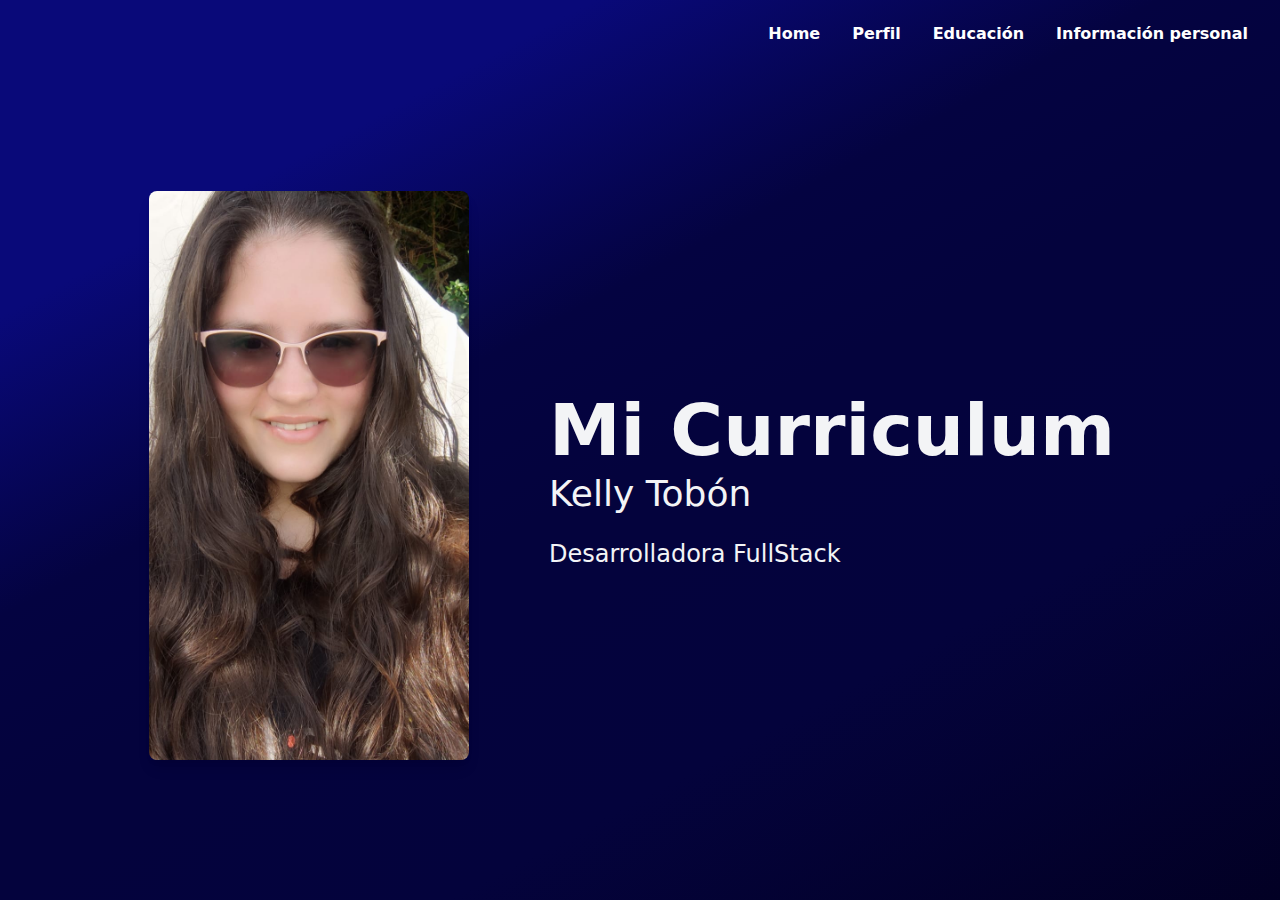
<file: curriculum-vitae/index.html>
<!DOCTYPE html>
<html lang="es">
<head>
    <meta charset="UTF-8">
    <meta name="viewport" content="width=device-width, initial-scale=1.0">
    <title>Mi CV</title>
    <link rel="stylesheet" href="styles.css">
</head>
<body class="flex flex-col">
    <header>
        <div class="mx-auto pl-4 pr-4 flex justify-end">
            <nav class="flex ml-4">
                <a href="index.html" class="pb-2 pt-2 pl-4 pr-4 rounded text-white font-semibold hover-bg-gray-600 no-underline">Home</a>
                <a href="profile.html" class="pb-2 pt-2 pl-4 pr-4 rounded text-white font-semibold hover-bg-gray-600 no-underline">Perfil</a>
                <a href="education.html" class="pb-2 pt-2 pl-4 pr-4 rounded text-white font-semibold hover-bg-gray-600 no-underline">Educación</a>
                <a href="personal-information.html" class="pb-2 pt-2 pl-4 pr-4 rounded text-white font-semibold hover-bg-gray-600 no-underline">Información personal</a>
            </nav>
        </div>
    </header>

    <main class="flex-grow flex items-center justify-center">
        <div class="mx-auto flex flex-row items-center gap-4">

            <div class="mb-4 flex justify-center">
                <img src="../assets/photo.jpg" alt="Foto" class="w-full h-auto max-w-xs rounded-lg shadow-lg">
            </div>

            <div class="text-center pl-4 pr-4">
                <h1 class="text-4xl font-bold mb-4">Mi Curriculum</h1>
                <p class="text-2xl mb-2">Kelly Tobón</p>
                <p class="text-lg ">Desarrolladora FullStack</p>
            </div>
        </div>
    </main>
</body>
</html>
</file>
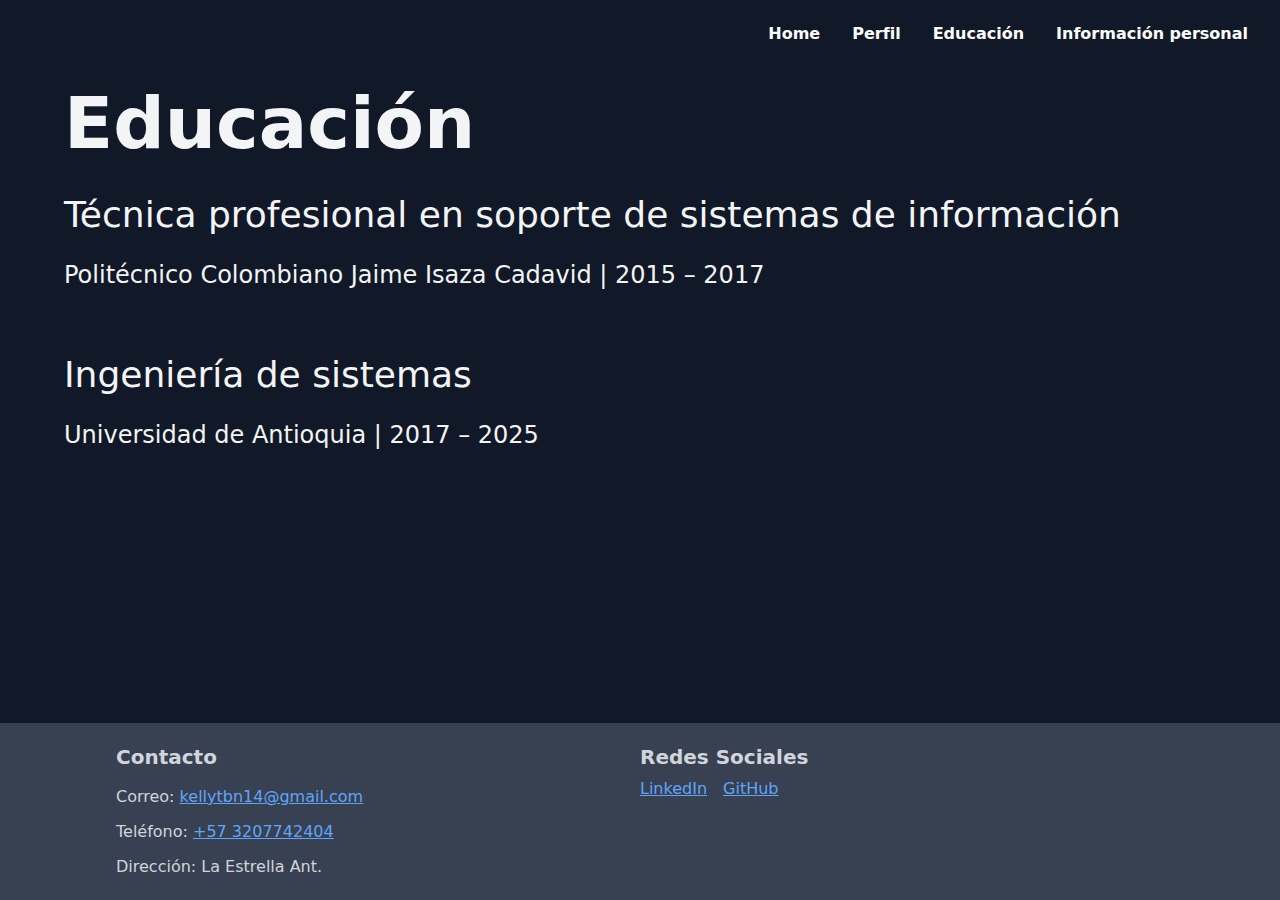
<file: curriculum-vitae/education.html>
<!DOCTYPE html>
<html lang="es">
<head>
    <meta charset="UTF-8">
    <meta name="viewport" content="width=device-width, initial-scale=1.0">
    <title>Mi CV</title>
    <link rel="stylesheet" href="styles.css">
</head>
<body class="flex flex-col text-gray-100 bg-gray-800">
    <header class="bg-gray-900">
        <div class="mx-auto pl-4 pr-4 flex justify-end">
            <nav class="flex ml-4">
                <a href="index.html" class="pb-2 pt-2 pl-4 pr-4 rounded text-white font-semibold hover-bg-gray-600 no-underline">Home</a>
                <a href="profile.html" class="pb-2 pt-2 pl-4 pr-4 rounded text-white font-semibold hover-bg-gray-600 no-underline">Perfil</a>
                <a href="education.html" class="pb-2 pt-2 pl-4 pr-4 rounded text-white font-semibold hover-bg-gray-600 no-underline">Educación</a>
                <a href="personal-information.html" class="pb-2 pt-2 pl-4 pr-4 rounded text-white font-semibold hover-bg-gray-600 no-underline">Información personal</a>
            </nav>
        </div>
    </header>

    <main class="flex-grow flex bg-gray-900">
        <div class="pl-16">
            <h1 class="text-4xl font-bold">Educación</h1>
            <div class="mt-16">
                <p class="text-2xl mb-2">Técnica profesional en soporte de sistemas de información</p>
                <p class="text-lg ">Politécnico Colombiano Jaime Isaza Cadavid | 2015 – 2017</p>
            </div>
            <div class="mt-16">
                <p class="text-2xl mb-2">Ingeniería de sistemas</p>
                <p class="text-lg ">Universidad de Antioquia | 2017 – 2025</p>
            </div>
        </div>
    </main>

    <footer class="bg-gray-700 text-gray-300">
        <div class="mx-auto pl-4 pr-4">
            <div class="flex flex-wrap justify-between ml-100px mr-100px">

                <div class="w-50 mb-4">
                    <h3 class="text-xl font-semibold mb-2">Contacto</h3>
                    <p class="mb-2">Correo: <a href="mailto:kellytbn14@gmail.com" class="text-blue-400 hover:underline">kellytbn14@gmail.com</a></p>
                    <p class="mb-2">Teléfono: <a href="tel:+57 3207742404" class="text-blue-400 hover:underline">+57 3207742404</a></p>
                    <p class="mb-2">Dirección: La Estrella Ant.</p>
                </div>

                <div class="w-50 flex flex-col">
                    <h3 class="text-xl font-semibold mb-2">Redes Sociales</h3>
                    <div class="flex gap">
                        <a href="https://linkedin.com/in/kellytbn" class="text-blue-400 hover:underline" target="_blank">LinkedIn</a>
                        <a href="https://github.com/kellytbn14" class="text-blue-400 hover:underline" target="_blank">GitHub</a>
                    </div>
                </div>
            </div>
        </div>
    </footer>
</body>
</html>
</file>
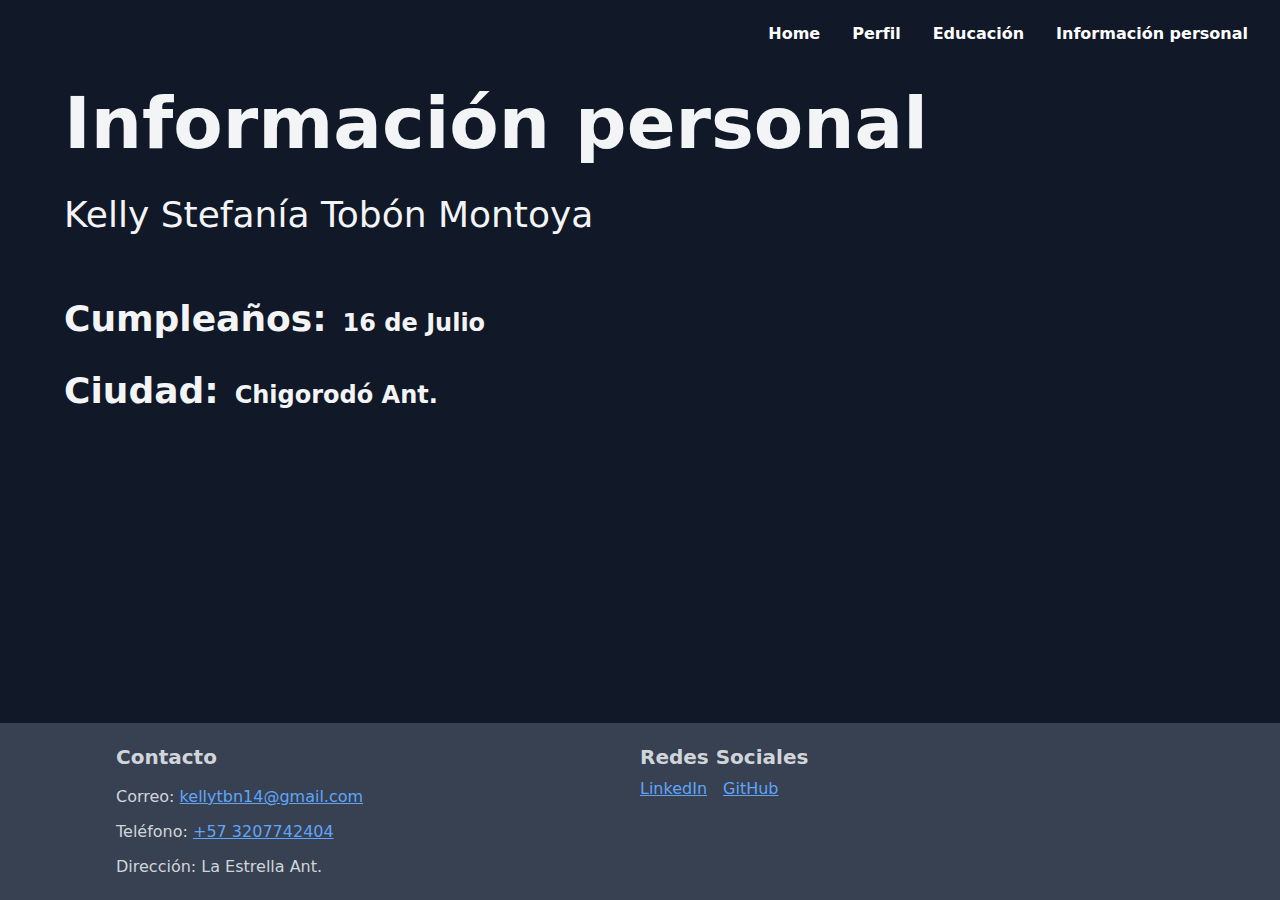
<file: curriculum-vitae/personal-information.html>
<!DOCTYPE html>
<html lang="es">
<head>
    <meta charset="UTF-8">
    <meta name="viewport" content="width=device-width, initial-scale=1.0">
    <title>Mi CV</title>
    <link rel="stylesheet" href="styles.css">
</head>
<body class="flex flex-col text-gray-100 bg-gray-800">
    <header class="bg-gray-900">
        <div class="mx-auto pl-4 pr-4 flex justify-end">
            <nav class="flex ml-4">
                <a href="index.html" class="pb-2 pt-2 pl-4 pr-4 rounded text-white font-semibold hover-bg-gray-600 no-underline">Home</a>
                <a href="profile.html" class="pb-2 pt-2 pl-4 pr-4 rounded text-white font-semibold hover-bg-gray-600 no-underline">Perfil</a>
                <a href="education.html" class="pb-2 pt-2 pl-4 pr-4 rounded text-white font-semibold hover-bg-gray-600 no-underline">Educación</a>
                <a href="personal-information.html" class="pb-2 pt-2 pl-4 pr-4 rounded text-white font-semibold hover-bg-gray-600 no-underline">Información personal</a>
            </nav>
        </div>
    </header>

    <main class="flex-grow flex bg-gray-900">
        <div class="pl-16">
            <h1 class="text-4xl font-bold">Información personal</h1>
            <div class="mt-16">
                <p class="text-2xl mb-2">Kelly Stefanía Tobón Montoya</p>
            </div>
            <div class="mt-16 flex items-end">
                <h2 class="text-2xl m-0">Cumpleaños: </h2>
                <h3 class="text-lg ml-4 m-0">16 de Julio</h3>
            </div>
            <div class="mt-8 flex items-end">
                <h2 class="text-2xl m-0">Ciudad: </h2>
                <h3 class="text-lg ml-4 m-0">Chigorodó Ant.</h3>
            </div>
        </div>
    </main>

    <footer class="bg-gray-700 text-gray-300">
        <div class="mx-auto pl-4 pr-4">
            <div class="flex flex-wrap justify-between ml-100px mr-100px">

                <div class="w-50 mb-4">
                    <h3 class="text-xl font-semibold mb-2">Contacto</h3>
                    <p class="mb-2">Correo: <a href="mailto:kellytbn14@gmail.com" class="text-blue-400 hover:underline">kellytbn14@gmail.com</a></p>
                    <p class="mb-2">Teléfono: <a href="tel:+57 3207742404" class="text-blue-400 hover:underline">+57 3207742404</a></p>
                    <p class="mb-2">Dirección: La Estrella Ant.</p>
                </div>

                <div class="w-50 flex flex-col">
                    <h3 class="text-xl font-semibold mb-2">Redes Sociales</h3>
                    <div class="flex gap">
                        <a href="https://linkedin.com/in/kellytbn" class="text-blue-400 hover:underline" target="_blank">LinkedIn</a>
                        <a href="https://github.com/kellytbn14" class="text-blue-400 hover:underline" target="_blank">GitHub</a>
                    </div>
                </div>
            </div>
        </div>
    </footer>
</body>
</html>
</file>
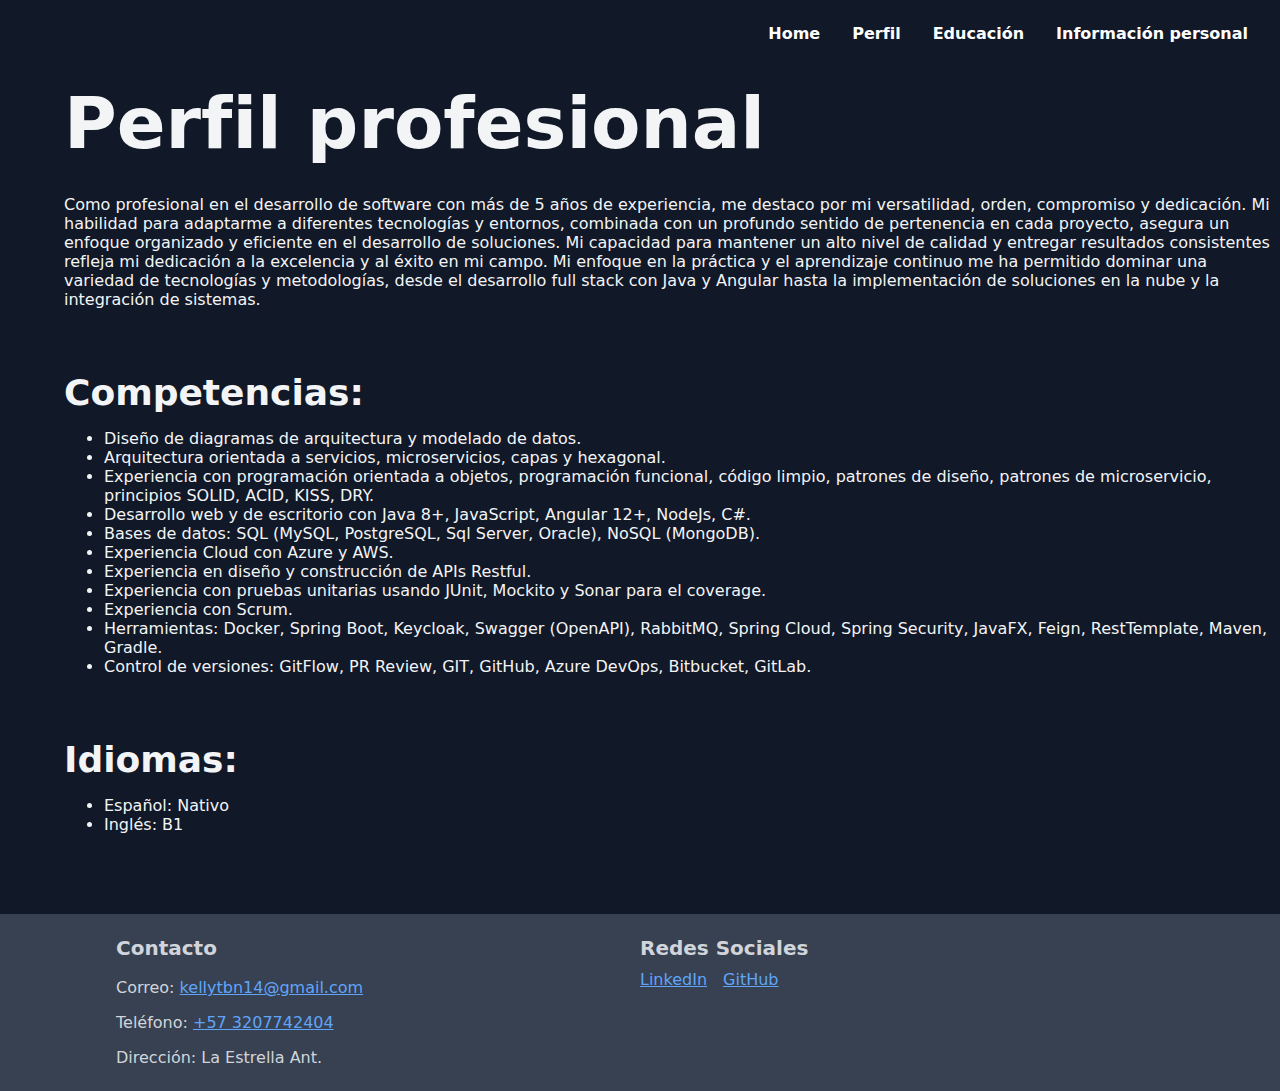
<file: curriculum-vitae/profile.html>
<!DOCTYPE html>
<html lang="es">
<head>
    <meta charset="UTF-8">
    <meta name="viewport" content="width=device-width, initial-scale=1.0">
    <title>Mi CV</title>
    <link rel="stylesheet" href="styles.css">
</head>
<body class="flex flex-col text-gray-100 bg-gray-800">
    <header class="bg-gray-900">
        <div class="mx-auto pl-4 pr-4 flex justify-end">
            <nav class="flex ml-4">
                <a href="index.html" class="pb-2 pt-2 pl-4 pr-4 rounded text-white font-semibold hover-bg-gray-600 no-underline">Home</a>
                <a href="profile.html" class="pb-2 pt-2 pl-4 pr-4 rounded text-white font-semibold hover-bg-gray-600 no-underline">Perfil</a>
                <a href="education.html" class="pb-2 pt-2 pl-4 pr-4 rounded text-white font-semibold hover-bg-gray-600 no-underline">Educación</a>
                <a href="personal-information.html" class="pb-2 pt-2 pl-4 pr-4 rounded text-white font-semibold hover-bg-gray-600 no-underline">Información personal</a>
            </nav>
        </div>
    </header>

    <main class="flex-grow flex bg-gray-900">
        <div class="pl-16 mb-16">
            <h1 class="text-4xl font-bold">Perfil profesional</h1>
            <div class="mt-16">
                <p class="mb-2">Como profesional en el desarrollo de software con más de 5 años de experiencia, me destaco por mi versatilidad, orden, 
                    compromiso y dedicación. Mi habilidad para adaptarme a diferentes tecnologías y entornos, combinada con un profundo sentido de pertenencia 
                    en cada proyecto, asegura un enfoque organizado y eficiente en el desarrollo de soluciones. Mi capacidad para mantener un alto nivel 
                    de calidad y entregar resultados consistentes refleja mi dedicación a la excelencia y al éxito en mi campo. Mi enfoque en la práctica 
                    y el aprendizaje continuo me ha permitido dominar una variedad de tecnologías y metodologías, desde el desarrollo full stack 
                    con Java y Angular hasta la implementación de soluciones en la nube y la integración de sistemas.</p>
            </div>
            <div class="mt-16">
                <h2 class="text-2xl m-0">Competencias:</h2>
                <ul>
                    <li>Diseño de diagramas de arquitectura y modelado de datos.</li>
                    <li>Arquitectura orientada a servicios, microservicios, capas y hexagonal.</li>
                    <li>Experiencia con programación orientada a objetos, programación funcional, código limpio, patrones de diseño, patrones de microservicio, principios SOLID, ACID, KISS, DRY.</li>
                    <li>Desarrollo web y de escritorio con Java 8+, JavaScript, Angular 12+, NodeJs, C#.</li>
                    <li>Bases de datos: SQL (MySQL, PostgreSQL, Sql Server, Oracle), NoSQL (MongoDB).</li>
                    <li>Experiencia Cloud con Azure y AWS.</li>
                    <li>Experiencia en diseño y construcción de APIs Restful.</li>
                    <li>Experiencia con pruebas unitarias usando JUnit, Mockito y Sonar para el coverage.</li>
                    <li>Experiencia con Scrum.</li>
                    <li>Herramientas: Docker, Spring Boot, Keycloak, Swagger (OpenAPI), RabbitMQ, Spring Cloud, Spring Security, JavaFX, Feign, RestTemplate, Maven, Gradle.</li>
                    <li>Control de versiones: GitFlow, PR Review, GIT, GitHub, Azure DevOps, Bitbucket, GitLab.</li>
                </ul>
            </div>
            <div class="mt-16">
                <h2 class="text-2xl m-0">Idiomas:</h2>
                <ul>
                    <li>Español: Nativo</li>
                    <li>Inglés: B1</li>
                </ul>
            </div>
        </div>
    </main>

    <footer class="bg-gray-700 text-gray-300">
        <div class="mx-auto pl-4 pr-4">
            <div class="flex flex-wrap justify-between ml-100px mr-100px">

                <div class="w-50 mb-4">
                    <h3 class="text-xl font-semibold mb-2">Contacto</h3>
                    <p class="mb-2">Correo: <a href="mailto:kellytbn14@gmail.com" class="text-blue-400 hover:underline">kellytbn14@gmail.com</a></p>
                    <p class="mb-2">Teléfono: <a href="tel:+57 3207742404" class="text-blue-400 hover:underline">+57 3207742404</a></p>
                    <p class="mb-2">Dirección: La Estrella Ant.</p>
                </div>

                <div class="w-50 flex flex-col">
                    <h3 class="text-xl font-semibold mb-2">Redes Sociales</h3>
                    <div class="flex gap">
                        <a href="https://linkedin.com/in/kellytbn" class="text-blue-400 hover:underline" target="_blank">LinkedIn</a>
                        <a href="https://github.com/kellytbn14" class="text-blue-400 hover:underline" target="_blank">GitHub</a>
                    </div>
                </div>
            </div>
        </div>
    </footer>
</body>
</html>
</file>
<file: curriculum-vitae/styles.css>
body {
    min-height: 100vh;
    margin: 0;
    font-family: system-ui, -apple-system, BlinkMacSystemFont, "Segoe UI", Roboto, "Helvetica Neue", Arial, "Noto Sans", sans-serif, "Apple Color Emoji", "Segoe UI Emoji", "Segoe UI Symbol", "Noto Color Emoji";
    color: #F3F4F6;
    background: rgb(2,0,36);
background: linear-gradient(332deg, rgba(2,0,36,1) 0%, rgba(4,3,60,1) 28%, rgba(4,3,61,1) 43%, rgba(4,3,61,1) 49%, rgba(4,3,65,1) 61%, rgba(9,9,121,1) 80%);
}

header {
    padding-top: 1rem;
    padding-bottom: 1rem;
}

/* flex */
.flex {
    display: flex;
}

.flex-col {
    flex-direction: column;
}

.flex-row {
    flex-direction: row;
}

.flex-grow {
    flex-grow: 1;
}

.flex-wrap {
    flex-wrap: wrap;
}

.justify-between {
    justify-content: space-between;
}

.justify-end {
    justify-content: flex-end;
}

.justify-center {
    justify-content: center;
}

.items-center {
    align-items: center;
}

.items-end {
    align-items: flex-end;
}

.gap {
    gap: 1rem;
}

.gap-4 {
    gap: 4rem;
}

/* text */
.text-gray-100 {
    color: #F3F4F6;
}

.text-gray-300 {
    color: #D1D5DB;
}

.text-blue-400 {
    color: #60A5FA;
}

.text-white {
    color: #ffffff;
}

.no-underline {
    text-decoration: none;
}

.hover\:underline:hover {
    text-decoration: underline;
}

.text-4xl {
    font-size: 4.5rem;
    line-height: 1rem;
}

.text-2xl {
    font-size: 2.25rem;
    line-height: 2.5rem;
}

.text-xl {
    font-size: 1.25rem;
    line-height: 1.75rem;
}

.text-lg {
    font-size: 1.5rem;
    line-height: 2rem;
}

/* bg color */
.bg-gray-700 {
    background-color: #374151;
}

.bg-gray-800 {
    background-color: #1F2937;
}

.bg-gray-900 {
    background-color: #111827;
}

.bg-gray-900 {
    background-color: #111827;
}

.hover:bg-gray-600 {
    background-color: #374151;
}

.hover-bg-gray-600 {
    background-color: initial;
}

.hover-bg-gray-600:hover {
    background-color: #374151;
}

/* width */
.w-full {
    width: 100%;
}

.max-w-xs {
    max-width: 20rem;
}

.w-2-5 {
    width: 40%;
}

.w-3-5 {
    width: 60%;
}

.w-50 {
    width: 50%;
}

/* height */
.h-auto {
    height: auto;
}


/* padding */
.p-4 {
    padding: 1rem;
}

.pt-4 {
    padding-top: 1rem;
}

.pt-2 {
    padding-top: 0.5rem;
}

.pb-4 {
    padding-bottom: 1rem;
}

.pb-2 {
    padding-bottom: 0.5rem;
}

.pl-4 {
    padding-left: 1rem;
}

.pr-4 {
    padding-right: 1rem;
}

.pl-6 {
    padding-left: 1.5rem;
}

.pr-6 {
    padding-right: 1.5rem;
}

.pt-6 {
    padding-top: 1.5rem;
}

.pb-6 {
    padding-bottom: 1.5rem;
}

.pl-16 {
    padding-left: 4rem;
}


/* margin */
.m-0 {
    margin: 0;
}

.mb-0 {
    margin-bottom: 0;
}

.ml-4 {
    margin-left: 1rem;
}

.mt-16 {
    margin-top: 4rem;
}

.mb-16 {
    margin-bottom: 4rem;
}

.mt-8 {
    margin-top: 2rem;
}

.mb-4 {
    margin-bottom: 1rem;
}

.mb-2 {
    margin-bottom: 0.5rem;
}

.ml-100px {
    margin-left: 100px;
}

.mr-100px {
    margin-right: 100px;
}

.mx-auto {
    margin-right: auto;
    margin-left: auto;
}

/* border */
.rounded {
    border-radius: 0.25rem;
}

.rounded-lg {
    border-radius: 0.5rem;
}


/* font */
.font-semibold {
    font-weight: 600;
}

.font-bold {
    font-weight: 700;
}

/* shadow */
.shadow-lg {
    box-shadow: 0 10px 15px -3px rgba(0, 0, 0, 0.1),
        0 4px 6px -2px rgba(0, 0, 0, 0.05);
}
</file>
